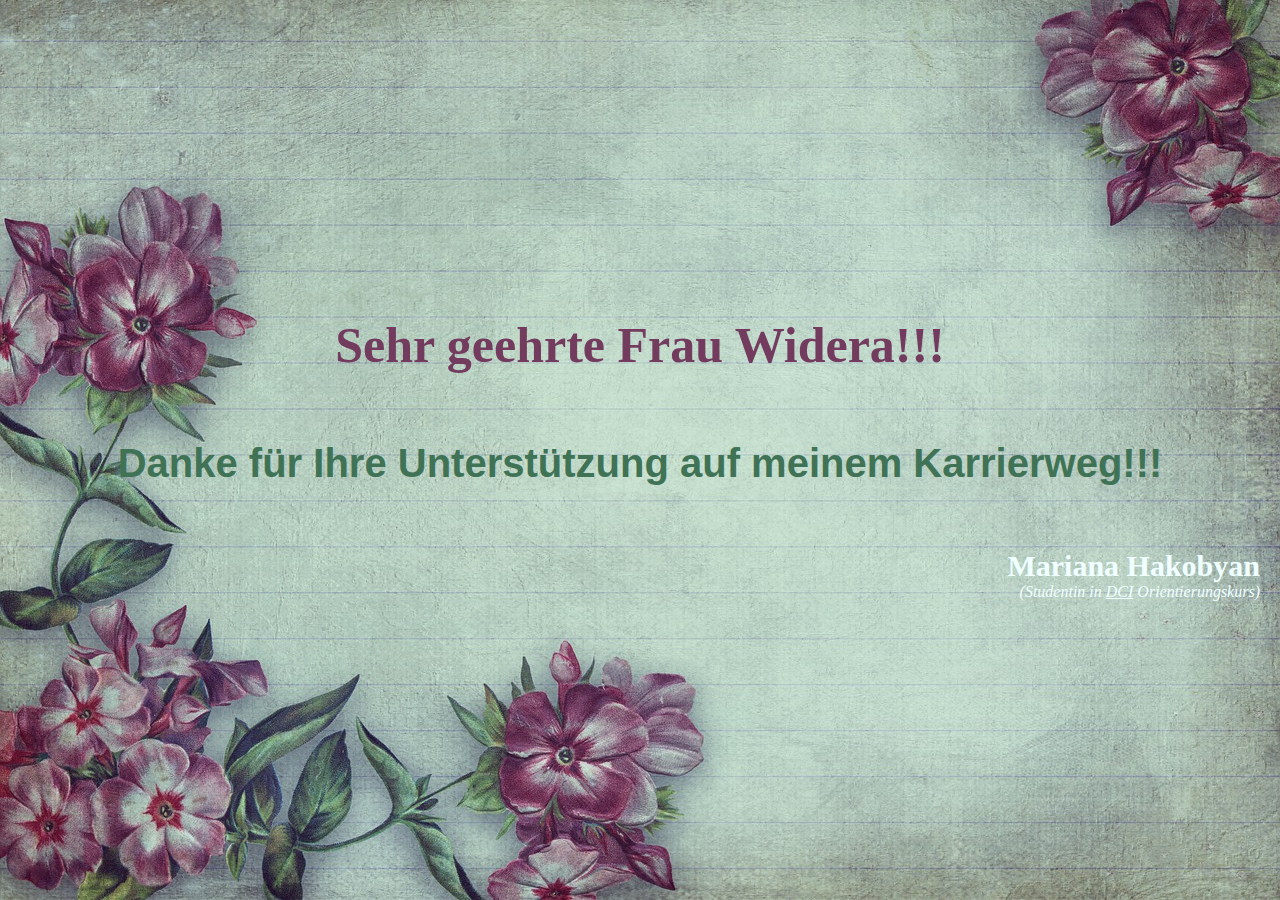
<file: index.html>
<!DOCTYPE html>
<html>
    <head>
        <title>My Microsite</title>
        <meta charset="utf-8">
        <link rel="stylesheet" href="microsite.css" type="text/css">
    </head>
    <body>
      <div>
       <h1>Sehr geehrte Frau Widera!!!</h1>
          <h2> Danke für Ihre Unterstützung auf meinem Karrierweg!!!</h2> 
         
       <article> <h3>Mariana Hakobyan</h3> 
       <p>(Studentin in <a href="http://digitalcareerinstitute.org" target="_blank">DCI</a> Orientierungskurs)</p> </article>
        </div>
    </body>
</html>
</file>
<file: microsite.css>
body {
    background-image: url(vintage-4402902_1280.jpg); background-size: cover; 
    background-repeat: no-repeat;
    background-position: bottom; 
    background-attachment: fixed; 
    margin:0 20px;
}
h1 {
    font-family: fantasy; 
    font-size: 50px; 
    text-align: center; 
    color: #733C5F;
}
    
h2 {
    font-family: sans-serif; 
    font-size: 40px;  
    text-align: center;
    color: #407356;
}
h3 {
    font-family: cursive; 
    font-size: 30px; 
    text-align: right; 
    color: azure; 
    margin-bottom:0;   
}
div {
    display: flex; 
    flex-direction: column; 
    justify-content: center; 
    height: 100vh;
}
p {
    font-family: cursive; 
    font-style: italic; 
    text-align: right; 
    color: azure; 
    text-shadow; 
    margin-top: 0;
}
p a {
    color: inherit;    
}
</file>
